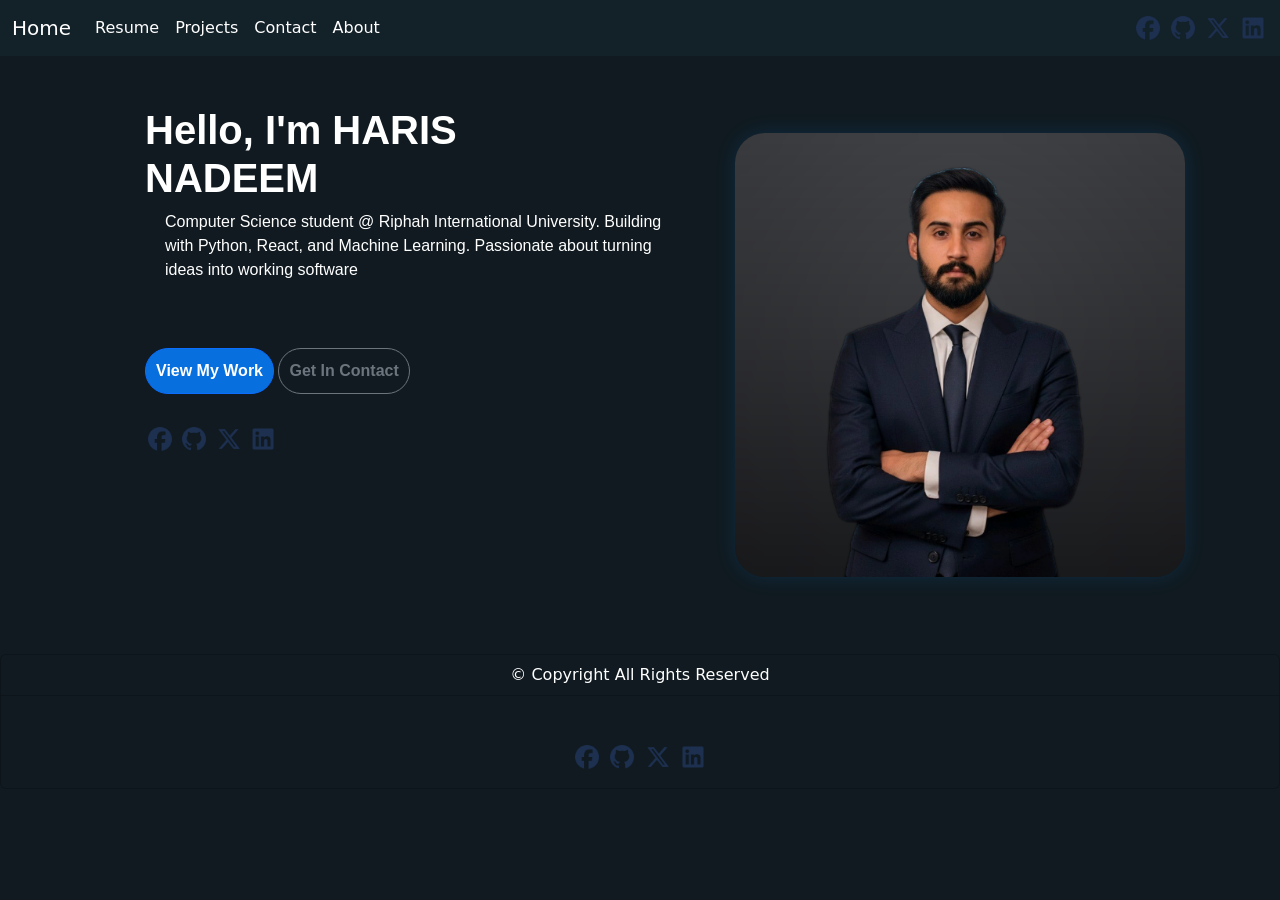
<file: index.html>
<!DOCTYPE html>
<html lang="en">
<head>
    <meta charset="UTF-8">
    <meta name="viewport" content="width=device-width, initial-scale=1.0">
    <title>Home Page</title>
    <link href="style.css" rel="stylesheet">
      <link href="https://cdn.jsdelivr.net/npm/bootstrap@5.3.8/dist/css/bootstrap.min.css" rel="stylesheet" integrity="sha384-sRIl4kxILFvY47J16cr9ZwB07vP4J8+LH7qKQnuqkuIAvNWLzeN8tE5YBujZqJLB" crossorigin="anonymous">
</head>
<body>
   <nav class="navbar navbar-expand-lg ">
  <div class="container-fluid">
    <a class="navbar-brand" href="index.html">Home</a>
        <button class="navbar-toggler" type="button" data-bs-toggle="collapse" data-bs-target="#navbarNav" aria-controls="navbarNav" aria-expanded="false" aria-label="Toggle navigation">
      <span class="navbar-toggler-icon"></span>
      
    </button>

    <div class="collapse navbar-collapse" id="navbarNav">
      <ul class="navbar-nav">
        <li class="nav-item">
          <a class="nav-link active" aria-current="page" href="resume.html">Resume</a>
        </li>
         <li class="nav-item">
          <a class="nav-link" href="projects.html">Projects</a>
        </li>


        <li class="nav-item">
          <a class="nav-link" href="contact.html">Contact</a>
        </li>
        <li class="nav-item">
          <a class="nav-link" href="about.html">About</a>
        </li>
        <li class="nav-item">
          <a class="nav-link" href="#"></a>
        </li>
       


       

        
      </ul>
      
      
    </div>
<div class="links2">
<a href="https://github.com/Haris7Nadeem"><img src="fb.png" height="30px" width="30px"></a> 
<a href="https://github.com/Haris7Nadeem"><img src="git.png" height="30px" width="30px"></a> 
<a href="https://github.com/Haris7Nadeem"><img src="tw.png" height="30px" width="30px"></a> 
<a href="https://github.com/Haris7Nadeem"><img src="link.png" height="30px" width="30px"></a> 

</div> 
  </div>
    
  </div>
</nav>
<div class="intro-section">
   <div class="about">
      <h1><b>Hello, I'm HARIS<br> NADEEM</b></h1>
      <p>Computer Science student @ Riphah International University. Building with Python, React, and Machine Learning. Passionate about turning ideas into working software</p>
 <a href="projects.html"><button type="button" class="btn btn1 btn-outline-primary">View My Work</button></a>
<a href="contact.html"><button type="button" class="btn btn2 btn-outline-secondary">Get In Contact</button></a>
<div class="links">
<a href="https://github.com/Haris7Nadeem"><img src="fb.png" height="30px" width="30px"></a> 
<a href="https://github.com/Haris7Nadeem"><img src="git.png" height="30px" width="30px"></a> 
<a href="https://github.com/Haris7Nadeem"><img src="tw.png" height="30px" width="30px"></a> 
<a href="https://github.com/Haris7Nadeem"><img src="link.png" height="30px" width="30px"></a> 

</div> 
   </div> 
<div class="profile-pic">
   <!-- <img  src="profile2.png" alt="profile pic"> -->
   <img  src="p3.png" alt="profile pic">
   <!-- <img  src="p4.png" alt="profile pic"> -->
 
</div>
</div>
<div class="card text-center foter">
  <div class="card-header">
    © Copyright  All Rights Reserved
  </div>
  <div class="card-body">

<div class="links">
<a href="https://github.com/Haris7Nadeem"><img src="fb.png" height="30px" width="30px"></a> 
<a href="https://github.com/Haris7Nadeem"><img src="git.png" height="30px" width="30px"></a> 
<a href="https://github.com/Haris7Nadeem"><img src="tw.png" height="30px" width="30px"></a> 
<a href="https://github.com/Haris7Nadeem"><img src="link.png" height="30px" width="30px"></a> 

</div> 
  </div>
</div>


<script src="https://cdn.jsdelivr.net/npm/bootstrap@5.3.8/dist/js/bootstrap.bundle.min.js" integrity="sha384-FKyoEForCGlyvwx9Hj09JcYn3nv7wiPVlz7YYwJrWVcXK/BmnVDxM+D2scQbITxI" crossorigin="anonymous"></script>
</body>
</html>
</file>
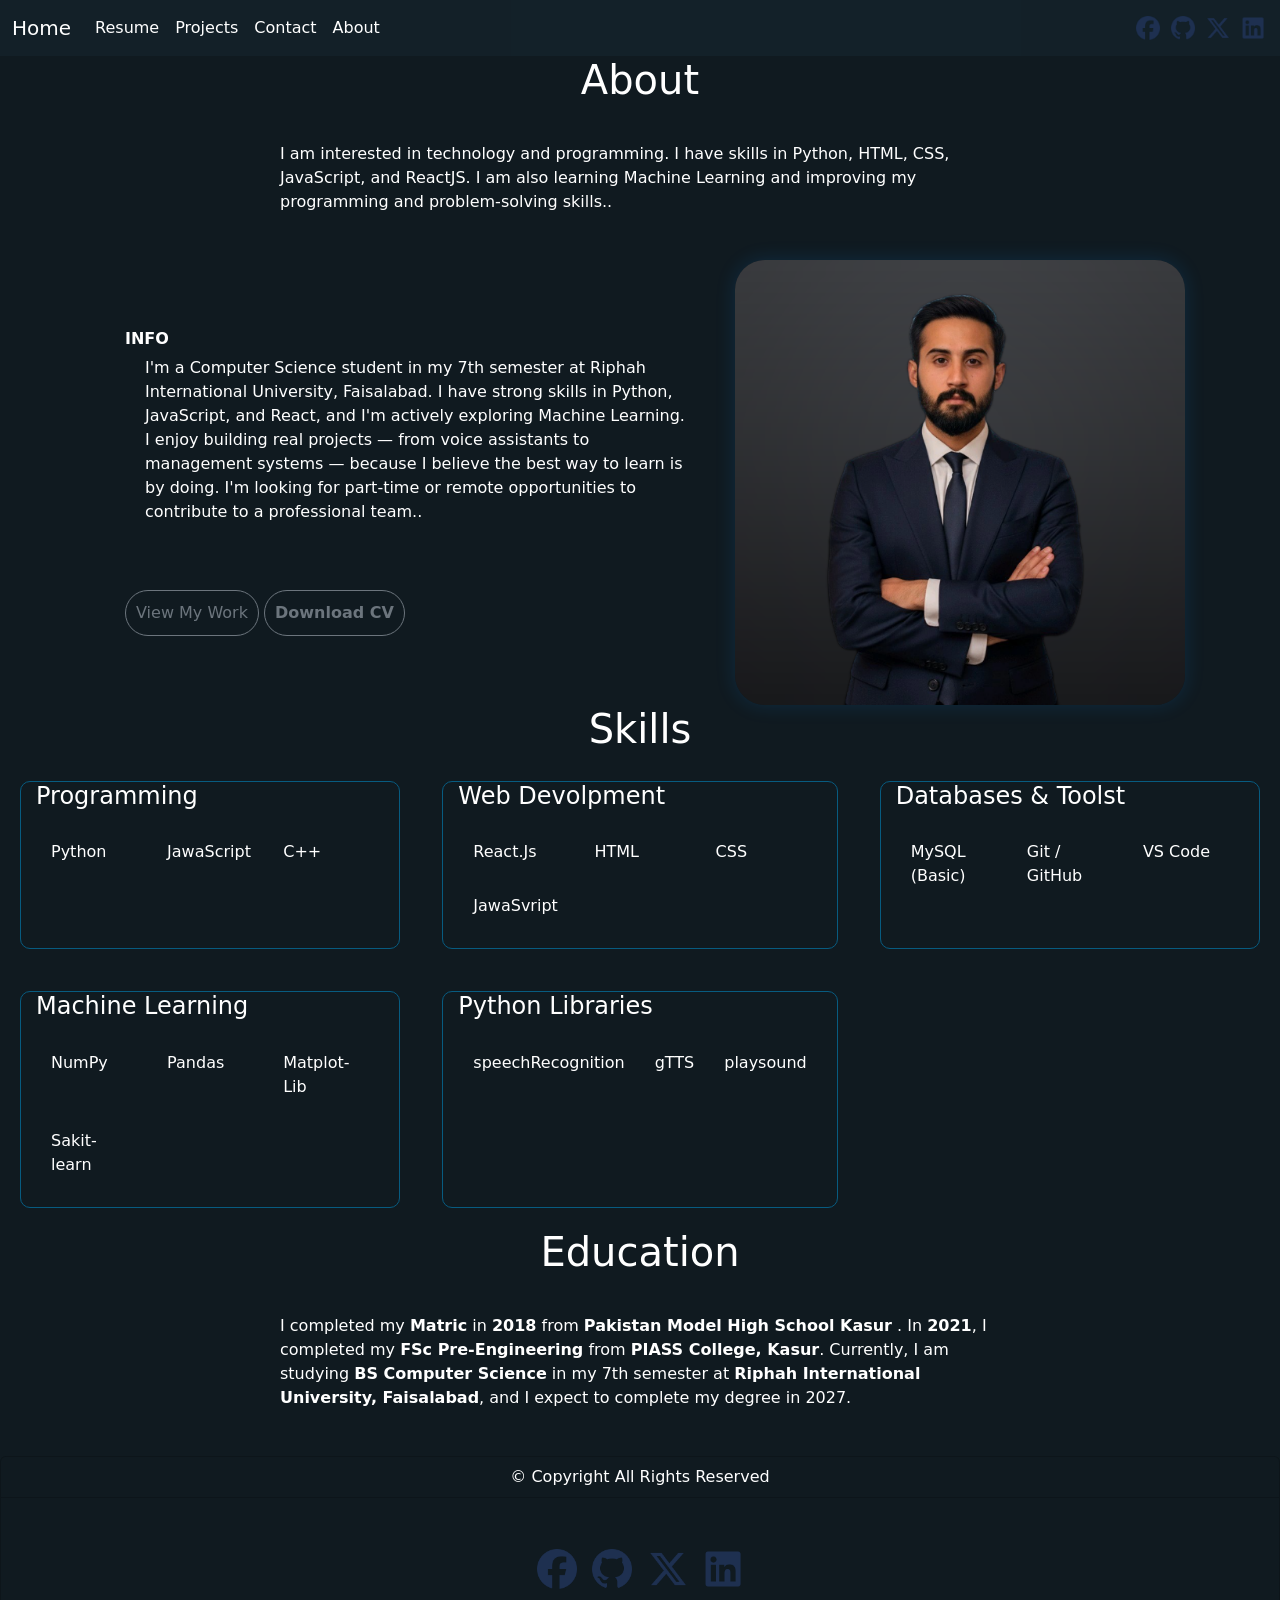
<file: about.html>
<!DOCTYPE html>
<html lang="en">
<head>
    <meta charset="UTF-8">
    <meta name="viewport" content="width=device-width, initial-scale=1.0">
    <title>Contact Page</title>
    <link href="style.css" rel="stylesheet">
      <link href="https://cdn.jsdelivr.net/npm/bootstrap@5.3.8/dist/css/bootstrap.min.css" rel="stylesheet" integrity="sha384-sRIl4kxILFvY47J16cr9ZwB07vP4J8+LH7qKQnuqkuIAvNWLzeN8tE5YBujZqJLB" crossorigin="anonymous">
</head>
<body>
   <nav class="navbar navbar-expand-lg ">
  <div class="container-fluid">
    <a class="navbar-brand" href="index.html">Home</a>
            <button class="navbar-toggler" type="button" data-bs-toggle="collapse" data-bs-target="#navbarNav" aria-controls="navbarNav" aria-expanded="false" aria-label="Toggle navigation">
      <span class="navbar-toggler-icon"></span>
      
    </button>

    <div class="collapse navbar-collapse" id="navbarNav">
      <ul class="navbar-nav">
        <li class="nav-item">
          <a class="nav-link active" aria-current="page" href="resume.html">Resume</a>
        </li>
         <li class="nav-item">
          <a class="nav-link" href="projects.html">Projects</a>
        </li>


        <li class="nav-item">
          <a class="nav-link" href="contact.html">Contact</a>
        </li>
        <li class="nav-item">
          <a class="nav-link" href="about.html">About</a>
        </li>
        <li class="nav-item">
          <a class="nav-link" href="#"></a>
        </li>
       


       

        
      </ul>
      
      
    </div>
<div class="links2">
<a href="https://github.com/Haris7Nadeem"><img src="fb.png" height="30px" width="30px"></a> 
<a href="https://github.com/Haris7Nadeem"><img src="git.png" height="30px" width="30px"></a> 
<a href="https://github.com/Haris7Nadeem"><img src="tw.png" height="30px" width="30px"></a> 
<a href="https://github.com/Haris7Nadeem"><img src="link.png" height="30px" width="30px"></a> 

</div> 
  </div>
    
  </div>
</nav>
<div class="abt">
<h1 class="ab">About</h1>
<div class="abt-para">
<p>I am interested in technology and programming. I have skills in Python, HTML, CSS, JavaScript, and ReactJS. I am also learning Machine Learning and improving my programming and problem-solving skills..</p></div>

<div class="intro-section">
   <div class="about2">
      <h6><b>INFO</b></h6>
      <p>I'm a Computer Science student in my 7th semester at Riphah International University, Faisalabad. I have strong skills in Python, JavaScript, and React, and I'm actively exploring Machine Learning.

I enjoy building real projects — from voice assistants to management systems — because I believe the best way to learn is by doing. I'm looking for part-time or remote opportunities to contribute to a professional team..
</p>
      
 <a href="projects.html"><button type="button" class="btn  btn-outline-secondary">View My Work</button></a>
<a href="HARIS_CV.pdf" download>
<button type="button" class="btn btn2 btn-outline-secondary">Download CV</button></a>


   </div> 
<div class="profile-pic2">
   <img  src="p3.png" alt="profile pic">
 
</div>

</div></div>
<div class="abt">
<h1 class="ab">Skills</h1>
<div class="abt-para skils-fix">

  <div class="all-skills">
      <div class="skils-box">
        <h4 class="heading">Programming</h4>
        <div class="men-skils">
            <div class="box">Python</div>
            <div class="box">JawaScript</div>
            <div class="box">C++</div>

        </div>

      </div>
      <div class="skils-box">
        <h4 class="heading">Web Devolpment</h4>
        <div class="men-skils">
            <div class="box">React.Js</div>
            <div class="box">HTML</div>
            <div class="box">CSS</div>
            <div class="box">JawaSvript</div>

        </div>

      </div>
      <div class="skils-box">
        <h4 class="heading">Databases & Toolst</h4>
        <div class="men-skils">
            <div class="box">MySQL (Basic)</div>
            <div class="box">Git / GitHub</div>
            <div class="box">VS Code</div>
        

        </div>

      </div>
      <div class="skils-box">
        <h4 class="heading">Machine Learning</h4>
        <div class="men-skils">
            <div class="box">NumPy</div>
            <div class="box">Pandas</div>
            <div class="box">Matplot-Lib</div>
            <div class="box">Sakit-learn</div>
        

        </div>

      </div>
      <div class="skils-box">
        <h4 class="heading">Python Libraries</h4>
        <div class="men-skils">
            <div class="box">speechRecognition</div>
            <div class="box">gTTS</div>
            <div class="box">playsound</div>
           
        

        </div>

      </div></div></div>
      <div class="abt">
<h1 class="ab">Education</h1>
<div class="abt-para">
<p>I completed my <b>Matric</b> in <b>2018</b> from <b>Pakistan Model High School Kasur</b> . In <b>2021</b>, I completed my <b>FSc Pre-Engineering</b> from  <b>PIASS College, Kasur</b>. Currently, I am studying <b>BS Computer Science</b> in my 7th semester at <b>Riphah International University, Faisalabad</b>, and I expect to complete my degree in 2027.
 </p></div>
<div class="card text-center foter">
  <div class="card-header">
    © Copyright  All Rights Reserved
  </div>
  <div class="card-body">

   <div class="links">
<a href="https://github.com/Haris7Nadeem"><img src="fb.png" height="50px" width="50px"></a> 
<img src="git.png" height="50px" width="50px"> 
<img src="tw.png" height="50px" width="50px"> 
<img src="link.png" height="50px" width="50px"></div> 
  </div>
</div>


<script src="https://cdn.jsdelivr.net/npm/bootstrap@5.3.8/dist/js/bootstrap.bundle.min.js" integrity="sha384-FKyoEForCGlyvwx9Hj09JcYn3nv7wiPVlz7YYwJrWVcXK/BmnVDxM+D2scQbITxI" crossorigin="anonymous"></script>
</body>
</html>
</file>
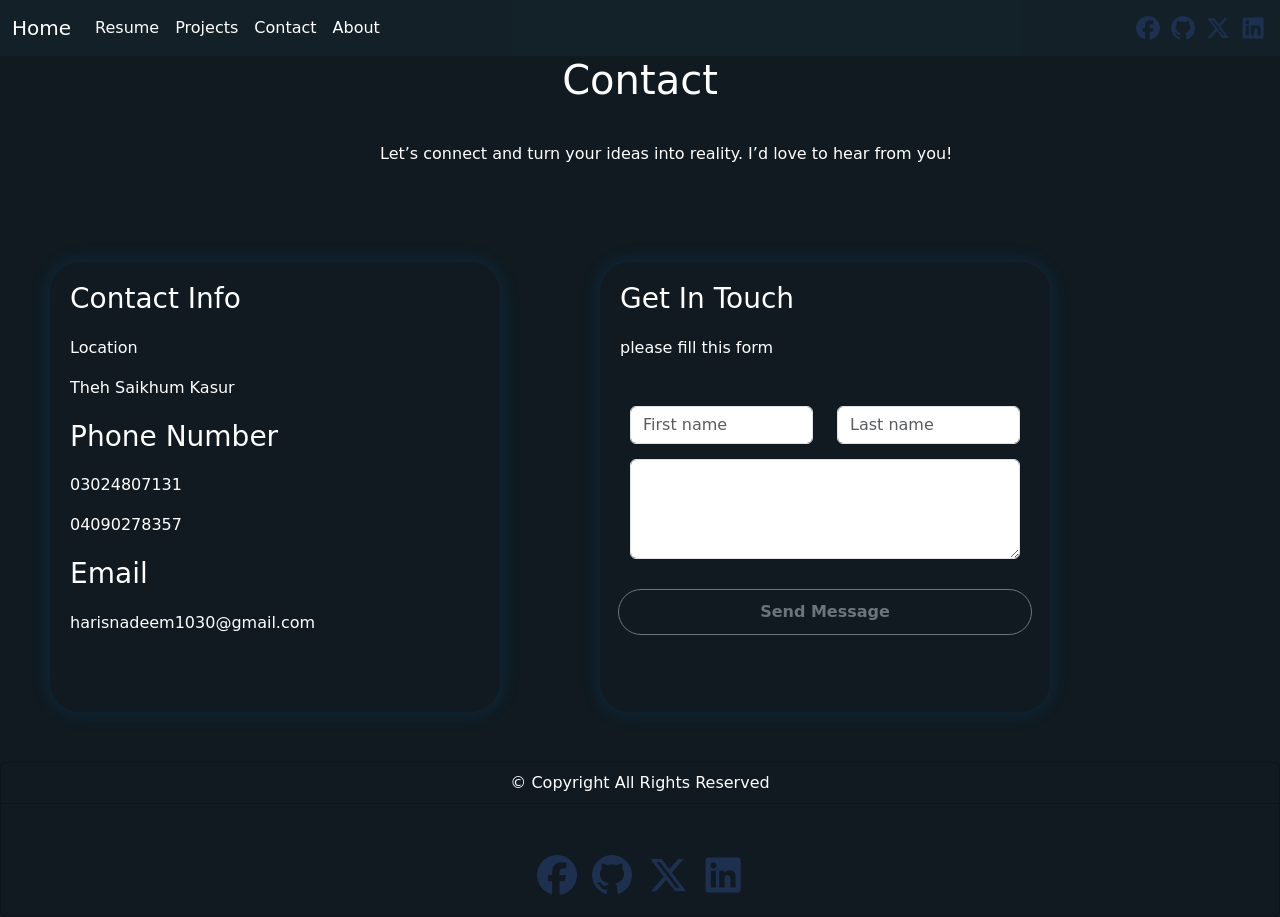
<file: contact.html>
<!DOCTYPE html>
<html lang="en">
<head>
    <meta charset="UTF-8">
    <meta name="viewport" content="width=device-width, initial-scale=1.0">
    <title>Contact Page</title>
    <link href="style.css" rel="stylesheet">
      <link href="https://cdn.jsdelivr.net/npm/bootstrap@5.3.8/dist/css/bootstrap.min.css" rel="stylesheet" integrity="sha384-sRIl4kxILFvY47J16cr9ZwB07vP4J8+LH7qKQnuqkuIAvNWLzeN8tE5YBujZqJLB" crossorigin="anonymous">
</head>
<body>
    <nav class="navbar navbar-expand-lg ">
  <div class="container-fluid">
    <a class="navbar-brand" href="index.html">Home</a>
            <button class="navbar-toggler" type="button" data-bs-toggle="collapse" data-bs-target="#navbarNav" aria-controls="navbarNav" aria-expanded="false" aria-label="Toggle navigation">
      <span class="navbar-toggler-icon"></span>
      
    </button>

    <div class="collapse navbar-collapse" id="navbarNav">
      <ul class="navbar-nav">
        <li class="nav-item">
          <a class="nav-link active" aria-current="page" href="resume.html">Resume</a>
        </li>
         <li class="nav-item">
          <a class="nav-link" href="projects.html">Projects</a>
        </li>


        <li class="nav-item">
          <a class="nav-link" href="contact.html">Contact</a>
        </li>
        <li class="nav-item">
          <a class="nav-link" href="about.html">About</a>
        </li>
        <li class="nav-item">
          <a class="nav-link" href="#"></a>
        </li>
       


       

        
      </ul>
      
      
    </div>
<div class="links2">
<a href="https://github.com/Haris7Nadeem"><img src="fb.png" height="30px" width="30px"></a> 
<a href="https://github.com/Haris7Nadeem"><img src="git.png" height="30px" width="30px"></a> 
<a href="https://github.com/Haris7Nadeem"><img src="tw.png" height="30px" width="30px"></a> 
<a href="https://github.com/Haris7Nadeem"><img src="link.png" height="30px" width="30px"></a> 

</div> 
  </div>
    
  </div>
</nav>
<div class="abt">
<h1 class="ab">Contact</h1>
<div class="abt-para">
<p id="pp">Let’s connect and turn your ideas into reality. I’d love to hear from you!</p></div>
<div class="info-box ">
<div class="msg-box1 ">
  <h3>Contact Info</h3>
  <p>Location</p>
  <p>Theh Saikhum Kasur</p>
  <h3>Phone Number</h3>
  <p>03024807131</p>
  <p>04090278357</p>
  <h3>Email</h3>
  <p>harisnadeem1030@gmail.com</p>
 
  
      



   </div> 
<div class="msg-box2 ">
 <h3>Get In Touch</h3>
 <p>please fill this form </p>
 <div class="ff">
<div class="row">
  <div class="col">
    <input type="text" id="name" class="form-control" placeholder="First name" aria-label="First name">
  </div>
  <div class="col">
    <input type="text" id="last-name" class="form-control" placeholder="Last name" aria-label="Last name">
  </div>
  <div class="form-floating">
  <textarea  class="form-control textarea1"  placeholder="Leave a comment here" id="floatingTextarea2" style="height: 100px"></textarea>
  <label for="floatingTextarea2">Comments</label>

</div>
<button type="button" class="btn btn2 btn-outline-secondary btnmsg" onclick="dlt()">Send Message</button>
</div>
</div></div></div>

</div></div>

<div class="card text-center foter">
  <div class="card-header">
    © Copyright  All Rights Reserved
  </div>
  <div class="card-body">

   <div class="links">
<a href="https://github.com/Haris7Nadeem"><img src="fb.png" height="50px" width="50px"></a> 
<img src="git.png" height="50px" width="50px"> 
<img src="tw.png" height="50px" width="50px"> 
<img src="link.png" height="50px" width="50px"></div> 
  </div>
</div>


<script src="https://cdn.jsdelivr.net/npm/bootstrap@5.3.8/dist/js/bootstrap.bundle.min.js" integrity="sha384-FKyoEForCGlyvwx9Hj09JcYn3nv7wiPVlz7YYwJrWVcXK/BmnVDxM+D2scQbITxI" crossorigin="anonymous"></script>

<script>
function dlt() {
    document.getElementById("name").value = "";
    document.getElementById("last-name").value = "";
    document.getElementById("comment").value = "";
}

</script>
</body>
</html>
</file>
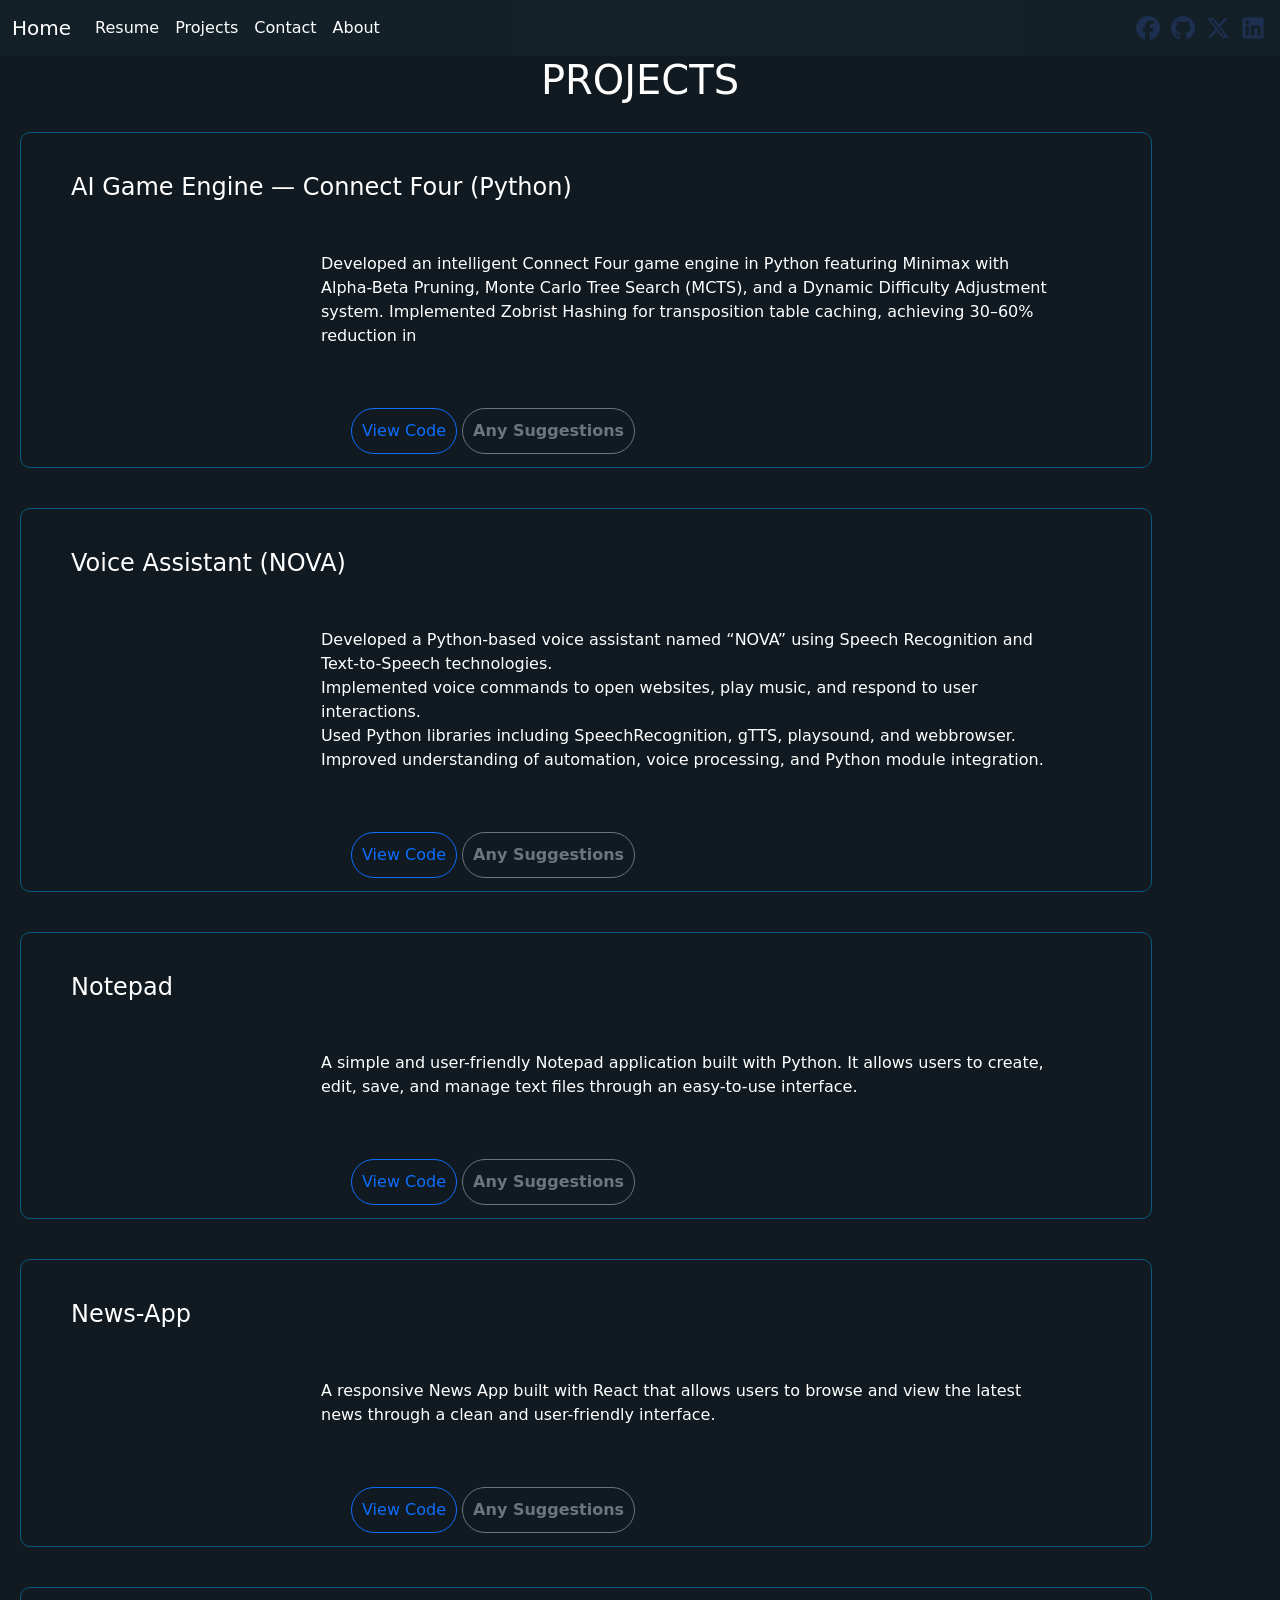
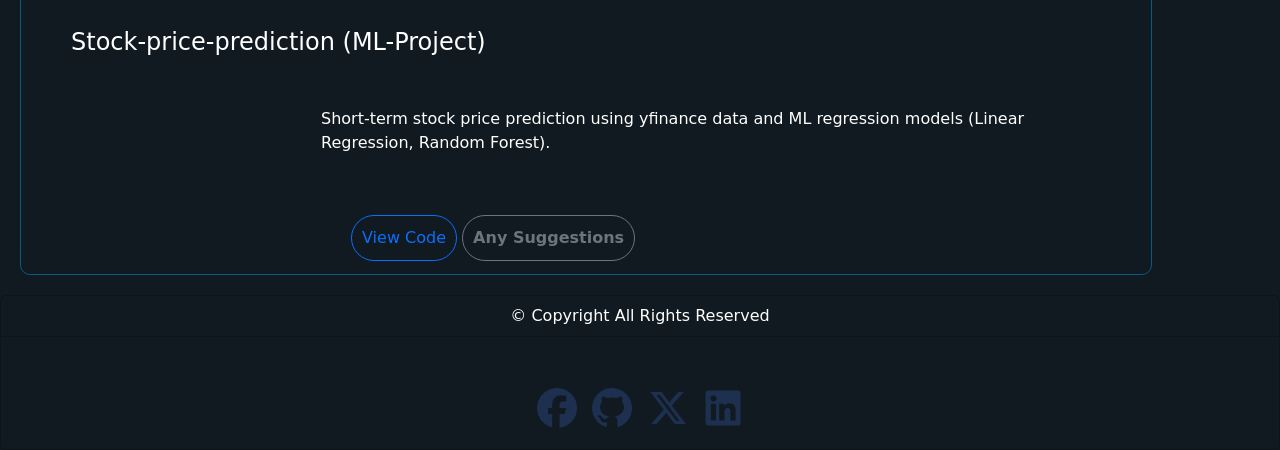
<file: projects.html>
<!DOCTYPE html>
<html lang="en">
<head>
    <meta charset="UTF-8">
    <meta name="viewport" content="width=device-width, initial-scale=1.0">
    <title>Project Page</title>
    <link href="style.css" rel="stylesheet">
      <link href="https://cdn.jsdelivr.net/npm/bootstrap@5.3.8/dist/css/bootstrap.min.css" rel="stylesheet" integrity="sha384-sRIl4kxILFvY47J16cr9ZwB07vP4J8+LH7qKQnuqkuIAvNWLzeN8tE5YBujZqJLB" crossorigin="anonymous">
</head>
<body>
    <nav class="navbar navbar-expand-lg ">
  <div class="container-fluid">
    <a class="navbar-brand" href="index.html">Home</a>
            <button class="navbar-toggler" type="button" data-bs-toggle="collapse" data-bs-target="#navbarNav" aria-controls="navbarNav" aria-expanded="false" aria-label="Toggle navigation">
      <span class="navbar-toggler-icon"></span>
      
    </button>

    <div class="collapse navbar-collapse" id="navbarNav">
      <ul class="navbar-nav">
        <li class="nav-item">
          <a class="nav-link active" aria-current="page" href="resume.html">Resume</a>
        </li>
         <li class="nav-item">
          <a class="nav-link" href="projects.html">Projects</a>
        </li>


        <li class="nav-item">
          <a class="nav-link" href="contact.html">Contact</a>
        </li>
        <li class="nav-item">
          <a class="nav-link" href="about.html">About</a>
        </li>
        <li class="nav-item">
          <a class="nav-link" href="#"></a>
        </li>
       


       

        
      </ul>
      
      
    </div>
<div class="links2">
<a href="https://github.com/Haris7Nadeem"><img src="fb.png" height="30px" width="30px"></a> 
<a href="https://github.com/Haris7Nadeem"><img src="git.png" height="30px" width="30px"></a> 
<a href="https://github.com/Haris7Nadeem"><img src="tw.png" height="30px" width="30px"></a> 
<a href="https://github.com/Haris7Nadeem"><img src="link.png" height="30px" width="30px"></a> 

</div> 
  </div>
    
  </div>
</nav>
<div class="abt">
<h1 class="ab">PROJECTS</h1>
<div class="abt-para project-box">

  <div class="all-skills ">
      <div class="skils-box all-project-box">
        <h4 class="heading project_headings">AI Game Engine — Connect Four (Python)</h4>
        <div class="men-skils pro_box">
          <p class="pro_para"> Developed an intelligent
Connect Four game engine in Python featuring Minimax with Alpha-Beta
Pruning, Monte Carlo Tree Search (MCTS), and a Dynamic Difficulty Adjustment
system. Implemented Zobrist Hashing for transposition table caching, achieving
30–60% reduction in</p>

</div>
<div class="btn-project">
<a href="https://github.com/Haris7Nadeem/AI-Game-Engine"><button type="button" class="btn  btn-outline-primary">View Code</button></a>
<a href="suggestion.html"><button type="button" class="btn btn2 btn-outline-secondary">Any Suggestions</button></a></div>

</div>

  </div>
  <div class="all-skills">
      <div class="skils-box ">
        <h4 class="heading project_headings">Voice Assistant (NOVA)
</h4>
        <div class="men-skils pro_box">
          <p class="pro_para"> Developed a Python-based voice assistant named “NOVA” using Speech
Recognition and Text-to-Speech technologies.
<br> Implemented voice commands to open websites, play music, and respond to user
interactions.
<br>Used Python libraries including SpeechRecognition, gTTS, playsound, and
webbrowser.
<br> Improved understanding of automation, voice processing, and Python module
integration.
</p>

</div>
<div class="btn-project">
<a href="https://github.com/Haris7Nadeem/NOVA"><button type="button" class="btn  btn-outline-primary">View Code</button></a>
<a href="suggestion.html"><button type="button" class="btn btn2 btn-outline-secondary">Any Suggestions</button></a></div>

</div>

  </div>

  <div class="all-skills">
      <div class="skils-box ">
        <h4 class="heading project_headings">Notepad
</h4>
        <div class="men-skils pro_box">
          <p class="pro_para"> A simple and user-friendly Notepad application built with Python. It allows users to create, edit, save, and manage text files through an easy-to-use interface.
</p>

</div>
<div class="btn-project">
<a href="https://github.com/Haris7Nadeem/Notepad"><button type="button" class="btn  btn-outline-primary">View Code</button></a>
<a href="suggestion.html"><button type="button" class="btn btn2 btn-outline-secondary">Any Suggestions</button></a></div>

</div>

  </div>
  <div class="all-skills">
      <div class="skils-box ">
        <h4 class="heading project_headings">News-App
</h4>
        <div class="men-skils pro_box">
          <p class="pro_para"> A responsive News App built with React that allows users to browse and view the latest news through a clean and user-friendly interface.
</p>

</div>
<div class="btn-project">
<a href="https://github.com/Haris7Nadeem/News-App"><button type="button" class="btn  btn-outline-primary">View Code</button></a>
<a href="suggestion.html"><button type="button" class="btn btn2 btn-outline-secondary">Any Suggestions</button></a></div>

</div>

  </div>
  <div class="all-skills">
      <div class="skils-box ">
        <h4 class="heading project_headings">Stock-price-prediction (ML-Project)
</h4>
        <div class="men-skils pro_box">
          <p class="pro_para"> Short-term stock price prediction using yfinance data and ML regression models (Linear Regression, Random Forest).
</p>

</div>
<div class="btn-project">
<a href="https://github.com/Haris7Nadeem/stock-price-prediction"><button type="button" class="btn  btn-outline-primary">View Code</button></a>
<a href="suggestion.html"><button type="button" class="btn btn2 btn-outline-secondary">Any Suggestions</button></a></div>

</div>

  </div></div></div>



<div class="card text-center foter">
  <div class="card-header">
    © Copyright  All Rights Reserved
  </div>
  <div class="card-body">

   <div class="links">
<a href="https://github.com/Haris7Nadeem"><img src="fb.png" height="50px" width="50px"></a> 
<img src="git.png" height="50px" width="50px"> 
<img src="tw.png" height="50px" width="50px"> 
<img src="link.png" height="50px" width="50px"></div> 
  </div>
</div>


<script src="https://cdn.jsdelivr.net/npm/bootstrap@5.3.8/dist/js/bootstrap.bundle.min.js" integrity="sha384-FKyoEForCGlyvwx9Hj09JcYn3nv7wiPVlz7YYwJrWVcXK/BmnVDxM+D2scQbITxI" crossorigin="anonymous"></script>
</body>
</html>
</file>
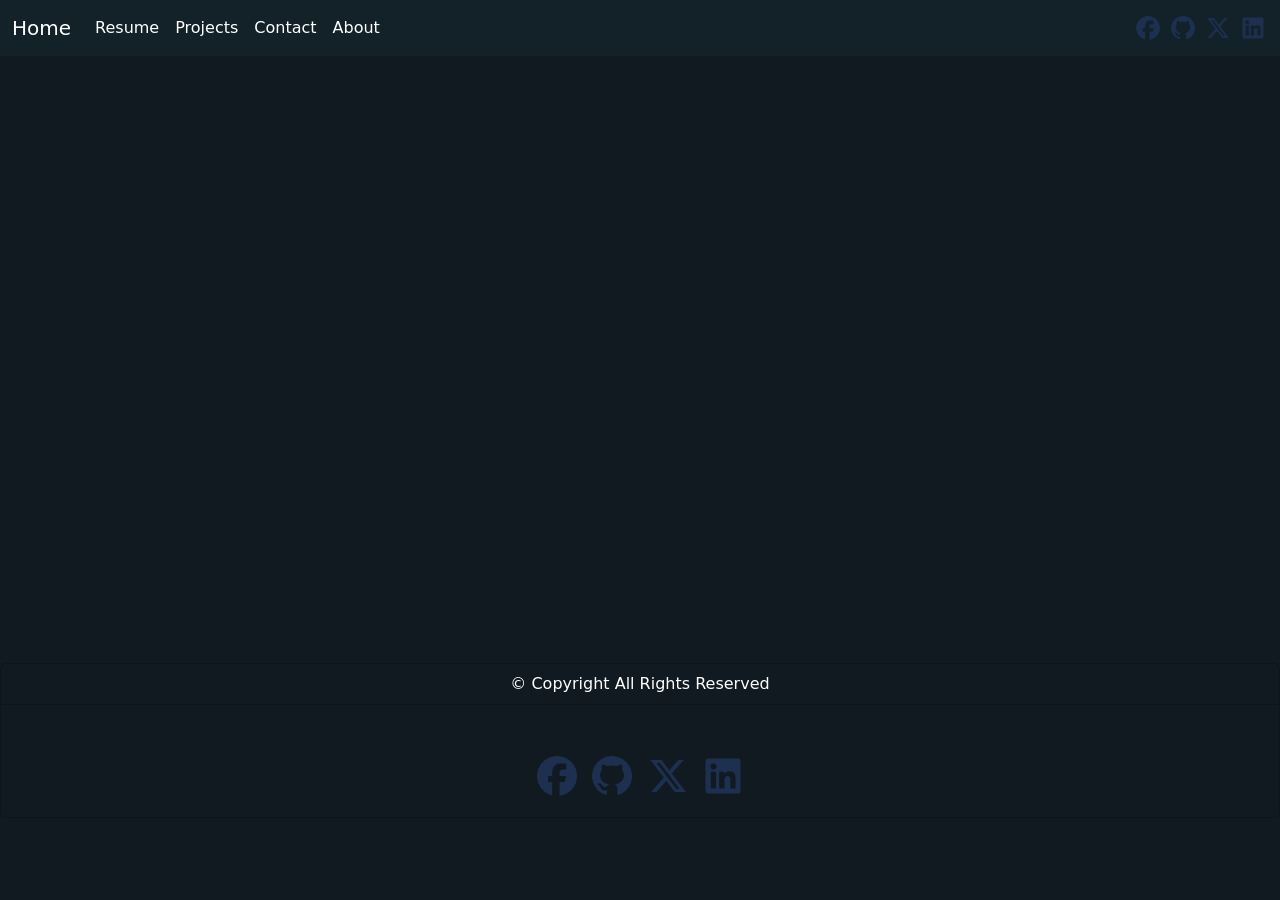
<file: resume.html>
<!DOCTYPE html>
<html lang="en">
<head>
    <meta charset="UTF-8">
    <meta name="viewport" content="width=device-width, initial-scale=1.0">
    <title>Contact Page</title>
    <link href="style.css" rel="stylesheet">
      <link href="https://cdn.jsdelivr.net/npm/bootstrap@5.3.8/dist/css/bootstrap.min.css" rel="stylesheet" integrity="sha384-sRIl4kxILFvY47J16cr9ZwB07vP4J8+LH7qKQnuqkuIAvNWLzeN8tE5YBujZqJLB" crossorigin="anonymous">
</head>
<body>
     <nav class="navbar navbar-expand-lg ">
  <div class="container-fluid">
    <a class="navbar-brand" href="index.html">Home</a>
            <button class="navbar-toggler" type="button" data-bs-toggle="collapse" data-bs-target="#navbarNav" aria-controls="navbarNav" aria-expanded="false" aria-label="Toggle navigation">
      <span class="navbar-toggler-icon"></span>
      
    </button>

    <div class="collapse navbar-collapse" id="navbarNav">
      <ul class="navbar-nav">
        <li class="nav-item">
          <a class="nav-link active" aria-current="page" href="resume.html">Resume</a>
        </li>
         <li class="nav-item">
          <a class="nav-link" href="projects.html">Projects</a>
        </li>


        <li class="nav-item">
          <a class="nav-link" href="contact.html">Contact</a>
        </li>
        <li class="nav-item">
          <a class="nav-link" href="about.html">About</a>
        </li>
        <li class="nav-item">
          <a class="nav-link" href="#"></a>
        </li>
       


       

        
      </ul>
      
      
    </div>
<div class="links2">
<a href="https://github.com/Haris7Nadeem"><img src="fb.png" height="30px" width="30px"></a> 
<a href="https://github.com/Haris7Nadeem"><img src="git.png" height="30px" width="30px"></a> 
<a href="https://github.com/Haris7Nadeem"><img src="tw.png" height="30px" width="30px"></a> 
<a href="https://github.com/Haris7Nadeem"><img src="link.png" height="30px" width="30px"></a> 

</div> 
  </div>
    
  </div>
</nav>
<iframe 
    src="HARIS_CV.pdf" 
    width="100%" 
    height="600px">
</iframe>

<div class="card text-center foter">
  <div class="card-header">
    © Copyright  All Rights Reserved
  </div>
  <div class="card-body">

   <div class="links">
<a href="#"><img src="fb.png" height="50px" width="50px"></a> 
<img src="git.png" height="50px" width="50px"> 
<img src="tw.png" height="50px" width="50px"> 
<img src="link.png" height="50px" width="50px"></div> 
  </div>
</div>


<script src="https://cdn.jsdelivr.net/npm/bootstrap@5.3.8/dist/js/bootstrap.bundle.min.js" integrity="sha384-FKyoEForCGlyvwx9Hj09JcYn3nv7wiPVlz7YYwJrWVcXK/BmnVDxM+D2scQbITxI" crossorigin="anonymous"></script>
</body>
</html>
</file>
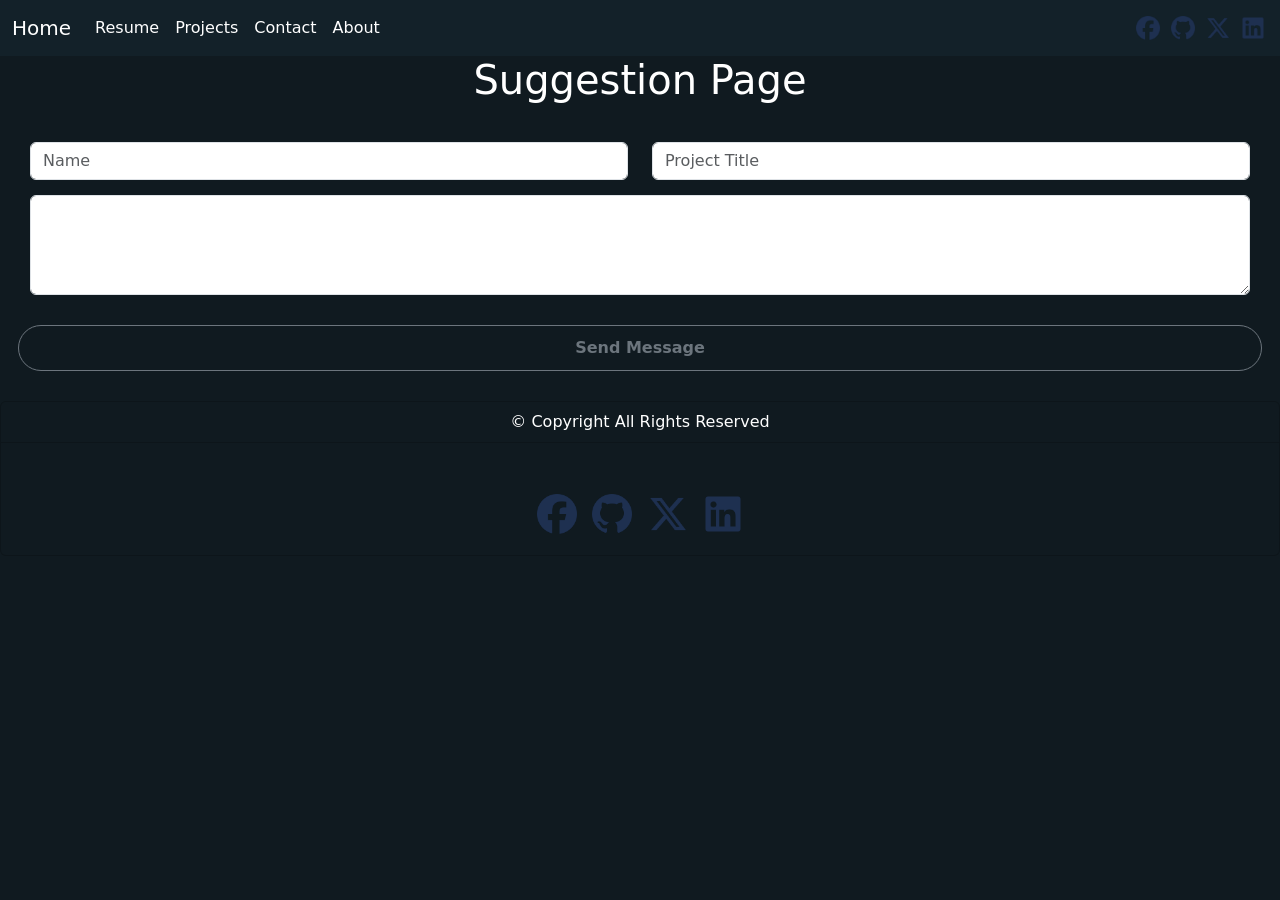
<file: suggestion.html>
<!DOCTYPE html>
<html lang="en">
<head>
    <meta charset="UTF-8">
    <meta name="viewport" content="width=device-width, initial-scale=1.0">
    <title>Contact Page</title>
    <link href="style.css" rel="stylesheet">
      <link href="https://cdn.jsdelivr.net/npm/bootstrap@5.3.8/dist/css/bootstrap.min.css" rel="stylesheet" integrity="sha384-sRIl4kxILFvY47J16cr9ZwB07vP4J8+LH7qKQnuqkuIAvNWLzeN8tE5YBujZqJLB" crossorigin="anonymous">
</head>
<body>
    <nav class="navbar navbar-expand-lg ">
  <div class="container-fluid">
    <a class="navbar-brand" href="index.html">Home</a>
            <button class="navbar-toggler" type="button" data-bs-toggle="collapse" data-bs-target="#navbarNav" aria-controls="navbarNav" aria-expanded="false" aria-label="Toggle navigation">
      <span class="navbar-toggler-icon"></span>
      
    </button>

    <div class="collapse navbar-collapse" id="navbarNav">
      <ul class="navbar-nav">
        <li class="nav-item">
          <a class="nav-link active" aria-current="page" href="resume.html">Resume</a>
        </li>
         <li class="nav-item">
          <a class="nav-link" href="projects.html">Projects</a>
        </li>


        <li class="nav-item">
          <a class="nav-link" href="contact.html">Contact</a>
        </li>
        <li class="nav-item">
          <a class="nav-link" href="about.html">About</a>
        </li>
        <li class="nav-item">
          <a class="nav-link" href="#"></a>
        </li>
       


       

        
      </ul>
      
      
    </div>
<div class="links2">
<a href="https://github.com/Haris7Nadeem"><img src="fb.png" height="30px" width="30px"></a> 
<a href="https://github.com/Haris7Nadeem"><img src="git.png" height="30px" width="30px"></a> 
<a href="https://github.com/Haris7Nadeem"><img src="tw.png" height="30px" width="30px"></a> 
<a href="https://github.com/Haris7Nadeem"><img src="link.png" height="30px" width="30px"></a> 

</div> 
  </div>
    
  </div>
</nav>
<div class="abt">
<h1 class="ab">Suggestion Page</h1>

<div class="msg-box ">

 <div class="ff1 project-box">
<div  class="row">
  <div class="col">
    <input type="text" id="name" class="form-control" placeholder="Name" aria-label="First name">
  </div>
  <div class="col">
    <input type="text" id="project" class="form-control" placeholder="Project Title" aria-label="Last name">
  </div>
  <div class="form-floating">
  <textarea class="form-control textarea1" id="comment" placeholder="Leave a comment here" id="floatingTextarea2" style="height: 100px"></textarea>
  <label for="floatingTextarea2">Comment</label>

</div>
<button type="button" class="btn btn2 btn-outline-secondary btnmsg" onclick="dlt()">Send Message</button>
</div>
</div></div></div>

</div></div>

<div class="card text-center foter">
  <div class="card-header">
    © Copyright  All Rights Reserved
  </div>
  <div class="card-body">

   <div class="links">
<a href="#"><img src="fb.png" height="50px" width="50px"></a> 
<img src="git.png" height="50px" width="50px"> 
<img src="tw.png" height="50px" width="50px"> 
<img src="link.png" height="50px" width="50px"></div> 
  </div>
</div>


<script src="https://cdn.jsdelivr.net/npm/bootstrap@5.3.8/dist/js/bootstrap.bundle.min.js" integrity="sha384-FKyoEForCGlyvwx9Hj09JcYn3nv7wiPVlz7YYwJrWVcXK/BmnVDxM+D2scQbITxI" crossorigin="anonymous">

</script>
<script>  

function dlt() {
    document.getElementById("name").value = "";
    document.getElementById("project").value = "";
    document.getElementById("comment").value = "";
}

</script>
</body>
</html>
</file>
<file: style.css>
*{
    margin: 0px;
    padding: 0px;
    box-sizing: border-box;
  
    
}

body{
     background-color: #101A20 !important;
}
.navbar-toggler{
     margin-left: 300px; 
    background-repeat: no-repeat;
    background-image: url("data:image/svg+xml,%3csvg xmlns='http://www.w3.org/2000/svg' viewBox='0 0 30 30'%3e%3cpath stroke='rgba(255, 255, 255, 1)' stroke-linecap='round' stroke-miterlimit='10' stroke-width='2' d='M4 7h22M4 15h22M4 23h22'/%3e%3c/svg%3e");
}
.navbar{

    position: sticky !important;
    top: 0 !important;  

    background-color: #14232B !important;
    background-color: rgba(20, 35, 43, 0.85) !important;

}
.container-fluid a:hover{
    cursor: pointer;
    transform: scale(1.03);
    transition: 0.3s;
}
.links:hover{
    cursor: pointer;
    transform: scale(1.03);
    transition: 0.3s;
}
.navbar a{
    color: white !important;

} 

.intro-section{
    display: flex;
    align-items: center;
    width: 100%;
    max-width: 1090px;
    margin: 0 auto;
 
 
}
.profile-pic{
    flex-shrink: 0;
}

.about{
    flex: 1;
    min-width: 300px;
    margin-bottom: 150px;
    padding: 50px;
    color: white;
    font-family: sans-serif;
    

}
@media(max-width:768px){
    .intro-section{
        flex-wrap: wrap;
    }
    .profile-pic{
        flex-shrink: 1;
        width: 100%;
        display: flex;
        justify-content: center;
    }

}

 
.about h1{
  
    font-family: 'Poppins', sans-serif;
    font-weight: 800;
}
.profile-pic img{


    width: 100%;
    max-width: 450px;
    /* height: 450px; */
    height: auto;
    border-radius: 30px;
    box-shadow: 0 0 20px rgba(0, 150, 255, 0.15);
    object-fit: cover;
    margin-bottom: 50px;
    margin-top: 50px;
}
.profile-pic img:hover{
    cursor: pointer;
    transform: scale(1.03);
    transition: 0.3s;
}
.btn{
   
    border: 2px solid black;
    border-radius: 50px !important;
    padding: 10px !important;
    margin-top: 50px;
}
.btn1{
    background-color: rgb(7, 111, 222) !important;
    color: white !important;
    font-weight: bold !important;
}
.btn2{
    font-weight: bold !important;

}
.links{
    margin-top: 30px;
 
    
}
.foter{
    color: white !important;
   
    background-color: #101A20 !important;

}
/* About Page/// */
.abt{
    color: white;

}
.ab {
    display: flex;
    align-items: center;
    justify-content: center;
}
.abt-para p{
    padding: 30px;
    margin-left: 250px;
 
    border-radius: 50px;
    width: 800px;

}

.profile-pic2{
    flex-shrink: 0;
}
.about2{
    flex-shrink: 1;
    color: white;
    padding: 30px;
}
.profile-pic2 img{
    
    width: 100%;
    max-width: 450px;
    height: auto;
    border-radius: 30px;
    box-shadow: 0 0 20px rgba(0, 150, 255, 0.15);
    object-fit: cover;


}
@media(max-width:768px){
    .intro-section{
        flex-shrink: 1;

    }
    .profile-pic2{
        flex-shrink: 1;
        width: 100%;
        display: flex;
        justify-content: center;
    }
 
}
.profile-pic2 img:hover{
    cursor: pointer;
    transform: scale(1.03);
    transition: 0.3s;
}
.all-skills{
    display: grid;
    grid-template-columns: 1fr 1fr 1fr;
    gap: 2px;

}
.skils-box{
   
    border: 1px solid #075b80;
    border-radius: 10px;
    margin: 20px;


 
}
.skils-box:hover{
   
    box-shadow: 0 0 20px rgba(0, 150, 255, 0.15);
    cursor: pointer;
    transform: scale(1.03);
    transition: 0.3s;

}
.box:hover{
    cursor: pointer;
    transform: scale(1.03);
    transition: 0.3s;
    /* box-shadow: 0px 4px 10px rgb(63, 63, 63); */
    box-shadow: 0 0 20px rgba(0, 150, 255, 0.15);
}
 p:hover{
    cursor: pointer;
    transform: scale(1.03);
    transition: 0.3s;
}
 h1:hover{
    cursor: pointer;
    transform: scale(1.03);
    transition: 0.3s;
}
 h4:hover{
    cursor: pointer;
    transform: scale(1.03);
    transition: 0.3s;
}
h4{
    margin-left: 15px;
    align-items: center;
}

.men-skils{
    display: grid;
    grid-template-columns: 1fr 1fr 1fr;
    gap: 10px;
    margin: 20px;
}

.box{
 
    border-radius: 10px;
    padding: 10px;
 
 
  
    
}
.dropdown-menu{
    color: rgb(3, 3, 3) !important;
   background-color: rgb(32, 33, 36) !important;
}
.dropdown-item{
    color: rgb(3, 3, 3) !important;
    background-color: rgb(32, 33, 36) !important;
}


.msg-box1{
 
    width: 450px;
    height: 450px;
    border-radius: 30px;
     box-shadow: 0 0 20px rgba(0, 150, 255, 0.15);
    object-fit: cover;
    margin: 50px;

 
    
}
.msg-box1 h3,p{
    margin: 20px;
    


}
.msg-box2 h3,p{
    margin: 20px;
    


}
.ff{
    padding: 30px;}
.textarea1{
    margin-top: 15px;
   
}  
.ff1{
    padding: 30px;}
.textarea1{
    margin-top: 15px;
   
}  
.btnmsg{
    margin-top: 30px !important;
} 
.con{
  
    margin-left: 520px;
} 
#pp{
    margin-left: 350px;
}
.msg-box2{
  
    width: 450px;
    height: 450px;
    border-radius: 30px;
   
    box-shadow: 0 0 20px rgba(0, 150, 255, 0.15);

    margin: 50px;
 
   
}
.info-box{
    display: flex;
    /* gap: 50px; */
    
   
}
.btn-project{
    margin-left: 330px;
    margin-bottom: 13px;
  
}
.project_headings{
    margin-top: 40px;
    margin-left: 50px;

}
.pro_box p{
   
    margin-bottom: -40px;
    
}
.sug-box{
    margin-left: 450px;
    height: 300px;
}
@media(max-width:768px){

    .abt-para{
        margin-left: -250px;
        display: flex;
        flex-direction:row;
        align-items: center;
        flex-wrap: wrap;

   
    }
    .skils-fix{
         margin: 0 auto;
        display: flex;
        flex-direction:row;
        align-items: center;
        flex-wrap: wrap;
   
    }
    .ab{
        display: flex;
        align-items: center;
        justify-content: center;
        

    }
    .all-skills{

    display: grid;
    grid-template-columns: 1fr;
    gap: 10px;
    width: 100%;
}
    .skils-box{
    width: auto;
    margin: 20px;
    border: 1px solid #075b80;
    border-radius: 10px;

}
.men-skils{
    display: grid;
    grid-template-columns:1fr;
    gap: 10px;
    margin: 20px;

}
    .btn-project{
        margin-left: 20px;
        margin-bottom: 13px;
    }

    .project_headings{
        margin-left: 20px;
        margin-top: 20px;
    }
    .project-box{
    margin: 20px;
    border-radius: 10px;
    }
    .all-project-box{
     margin: 50px;
    display: flex;
    flex-wrap: wrap;
    border: 1px solid #075b80;
    }
    .pro_box{
        width: 100%;
        margin: 0;
    
    }
    .pro_box p{
        width: auto;
        margin: 10px;
        padding: 10px;
        overflow-wrap: break-word;
        word-wrap: break-word;

    }
    .info-box{
        display: flex;
        flex-wrap: wrap;
    }

    .btnmsg{
    margin-top: 3px !important;
   
}

}
</file>
